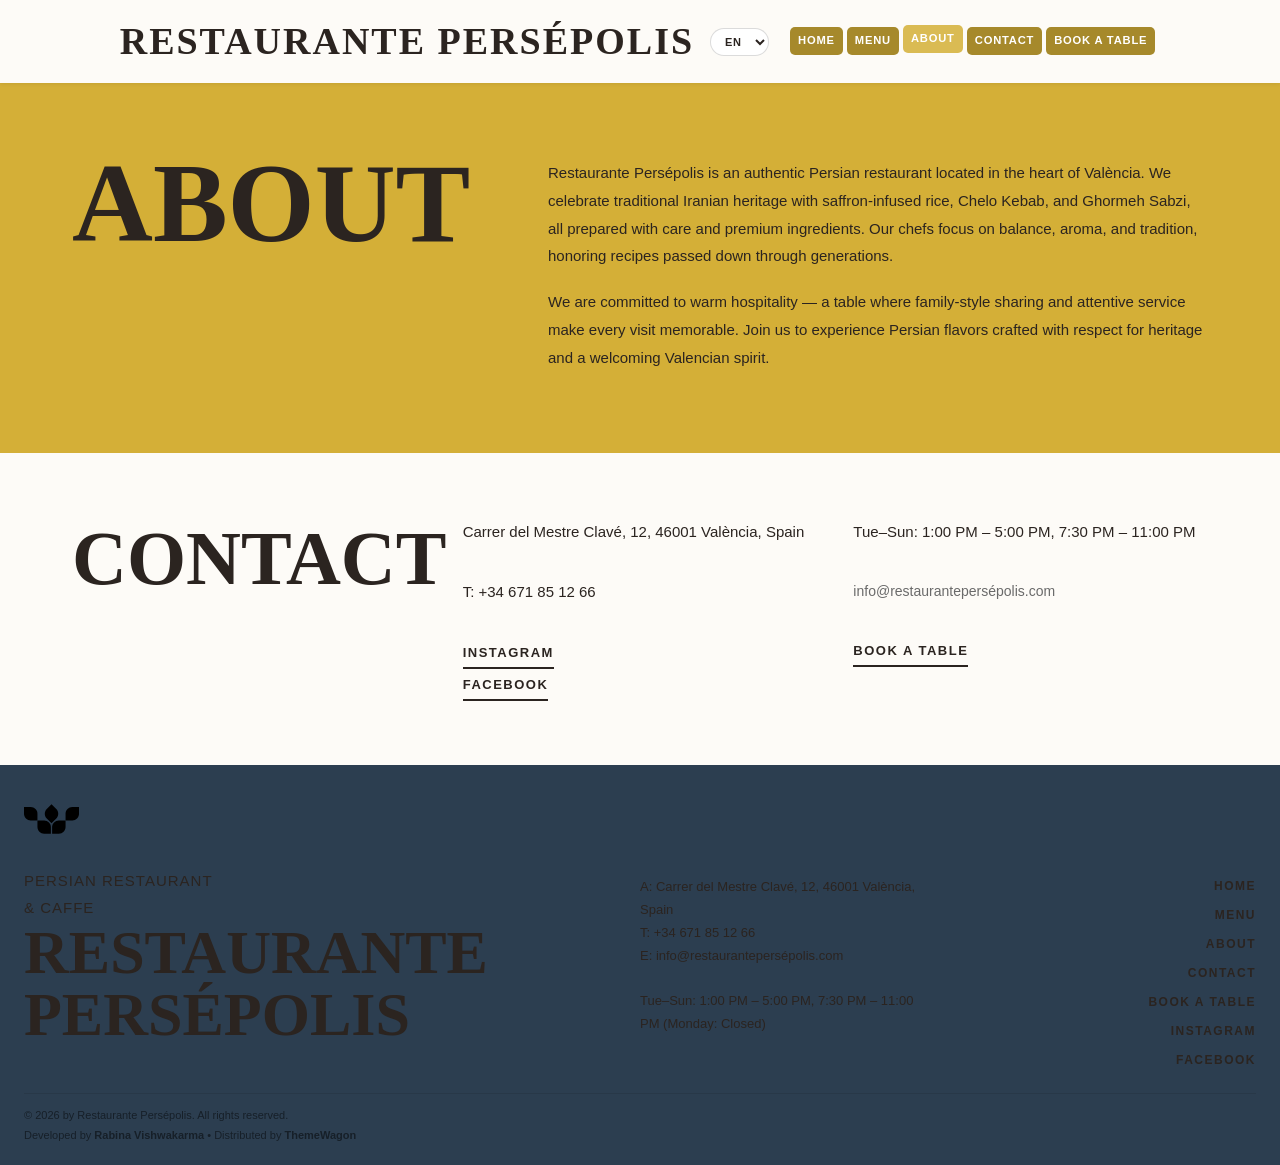
<file: about.html>
<!DOCTYPE html>
<html lang="en">
<head>
  <meta charset="UTF-8">
  <meta name="viewport" content="width=device-width, initial-scale=1.0">
  <meta name="description" content="About Restaurante Persépolis — Our story, traditional Persian recipes, and commitment to hospitality in València.">
  <title>About — Restaurante Persépolis</title>
  <link rel="icon" type="image/svg+xml" href="data:image/svg+xml,%3Csvg xmlns='http://www.w3.org/2000/svg' viewBox='0 0 180 97'%3E%3Cpath fill='%23999c68' d='M92 75c0-12.15 9.85-22 22-22h22v22c0 12.15-9.85 22-22 22H92V75Z'/%3E%3C/svg%3E">
  <link rel="stylesheet" href="css/style.css">
</head>
<body>

  <nav class="topnav" id="myTopnav">
    <div class="lang-select">
      <select id="langSelect" aria-label="Language">
        <option value="en">EN</option>
        <option value="es">ES</option>
      </select>
    </div>
    <div class="logo">RESTAURANTE PERSÉPOLIS</div>
    <div class="nav-links" id="navLinks">
      <a href="index.html" data-i18n="nav.home">HOME</a>
      <a href="menu.html" data-i18n="nav.menu">MENU</a>
      <a href="about.html" class="active" data-i18n="nav.about">ABOUT</a>
      <a href="about.html#contact" data-i18n="nav.contact">CONTACT</a>
      <a href="book-a-table.html" data-i18n="nav.book">BOOK A TABLE</a>
    </div>
  </nav>

  <div class="abt-cont-box" id="heroSection">

    <section class="about-box">
      <div class="text-name" data-i18n="about.heading">
        ABOUT
        <div class="footer-logo">
          <svg preserveAspectRatio="xMidYMid meet" viewBox="0 0 180 97" xmlns="http://www.w3.org/2000/svg" aria-hidden="true">
            <path fill="#000" d="M92 75c0-12.15 9.85-22 22-22h22v22c0 12.15-9.85 22-22 22H92V75Z"/>
            <path fill="#000" d="M136 31c0-12.15 9.85-22 22-22h22v22c0 12.15-9.85 22-22 22h-22V31Z"/>
            <path fill="#000" d="M88 75c0-12.15-9.85-22-22-22H44v22c0 12.15 9.85 22 22 22h22V75Z"/>
            <path fill="#000" d="M44 31c0-12.15-9.85-22-22-22H0v22c0 12.15 9.85 22 22 22h22V31Z"/>
            <path fill="#000" d="M74.556 46.67c-8.591-8.592-8.591-22.522 0-31.113L90.113 0l15.556 15.556c8.592 8.591 8.592 22.521 0 31.113L90.113 62.226 74.556 46.67Z"/>
          </svg>
        </div>
      </div>
      <div class="text-pra">
        <p data-i18n="about.paragraph1">Restaurante Persépolis is an authentic Persian restaurant located in the heart of València. We celebrate traditional Iranian heritage with saffron-infused rice, Chelo Kebab, and Ghormeh Sabzi, all prepared with care and premium ingredients. Our chefs focus on balance, aroma, and tradition, honoring recipes passed down through generations.</p>
        <p data-i18n="about.paragraph2">We are committed to warm hospitality — a table where family-style sharing and attentive service make every visit memorable. Join us to experience Persian flavors crafted with respect for heritage and a welcoming Valencian spirit.</p>
      </div>
    </section>

    <section class="contact-box" id="contact">
      <div class="text-box" data-i18n="about.contact_heading">CONTACT</div>
      <div class="text-content">
        Carrer del Mestre Clavé, 12, 46001 València, Spain<br><br>
        T: +34 671 85 12 66<br><br>
        <a href="#!" target="_blank" rel="noopener noreferrer">INSTAGRAM</a><br>
        <a href="#!" target="_blank" rel="noopener noreferrer">FACEBOOK</a>
      </div>
      <div class="text-content2">
        Tue–Sun: 1:00 PM – 5:00 PM, 7:30 PM – 11:00 PM<br>
        <br>
        <p>info@restaurantepersépolis.com</p><br>
        <a href="book-a-table.html" data-i18n="about.book_link">BOOK A TABLE</a>
      </div>
    </section>

  </div>

  <footer class="footer">
    <div class="footer-logo">
      <svg preserveAspectRatio="xMidYMid meet" viewBox="0 0 180 97" xmlns="http://www.w3.org/2000/svg" aria-hidden="true">
        <path fill="#000" d="M92 75c0-12.15 9.85-22 22-22h22v22c0 12.15-9.85 22-22 22H92V75Z"/>
        <path fill="#000" d="M136 31c0-12.15 9.85-22 22-22h22v22c0 12.15-9.85 22-22 22h-22V31Z"/>
        <path fill="#000" d="M88 75c0-12.15-9.85-22-22-22H44v22c0 12.15 9.85 22 22 22h22V75Z"/>
        <path fill="#000" d="M44 31c0-12.15-9.85-22-22-22H0v22c0 12.15 9.85 22 22 22h22V31Z"/>
        <path fill="#000" d="M74.556 46.67c-8.591-8.592-8.591-22.522 0-31.113L90.113 0l15.556 15.556c8.592 8.591 8.592 22.521 0 31.113L90.113 62.226 74.556 46.67Z"/>
      </svg>
    </div>
    <div class="footer-box">
      <div class="footer-box1">
        <p>PERSIAN RESTAURANT<br>&amp; CAFFE</p>
        <b>RESTAURANTE PERSÉPOLIS</b>
      </div>
      <div class="footer-box2" data-i18n="footer.contact_hours">
        A: Carrer del Mestre Clavé, 12, 46001 València, Spain<br>
        T: +34 671 85 12 66<br>
        E: info@restaurantepersépolis.com<br><br>
        Tue–Sun: 1:00 PM – 5:00 PM, 7:30 PM – 11:00 PM (Monday: Closed)
      </div>
      <div class="footer-box3">
        <a href="index.html">HOME</a>
        <a href="menu.html">MENU</a>
        <a href="about.html">ABOUT</a>
        <a href="about.html#contact">CONTACT</a>
        <a href="book-a-table.html">BOOK A TABLE</a>
        <a href=\"#!\" target=\"_blank\" rel=\"noopener noreferrer\">INSTAGRAM</a>
        <a href=\"#!\" target=\"_blank\" rel=\"noopener noreferrer\">FACEBOOK</a>
      </div>
    </div>
    <p>&copy; 2026 by Restaurante Persépolis. All rights reserved. <br> Developed by <a style="font-weight: bold;" href="https://github.com/Rabina-Vishwakarma/" target="_blank">Rabina Vishwakarma</a> • Distributed by <a style="font-weight: bold;" href="https://themewagon.com" target="_blank">ThemeWagon</a></p>
  </footer>

  <script src="js/main.js"></script>
</body>
</html>
</file>
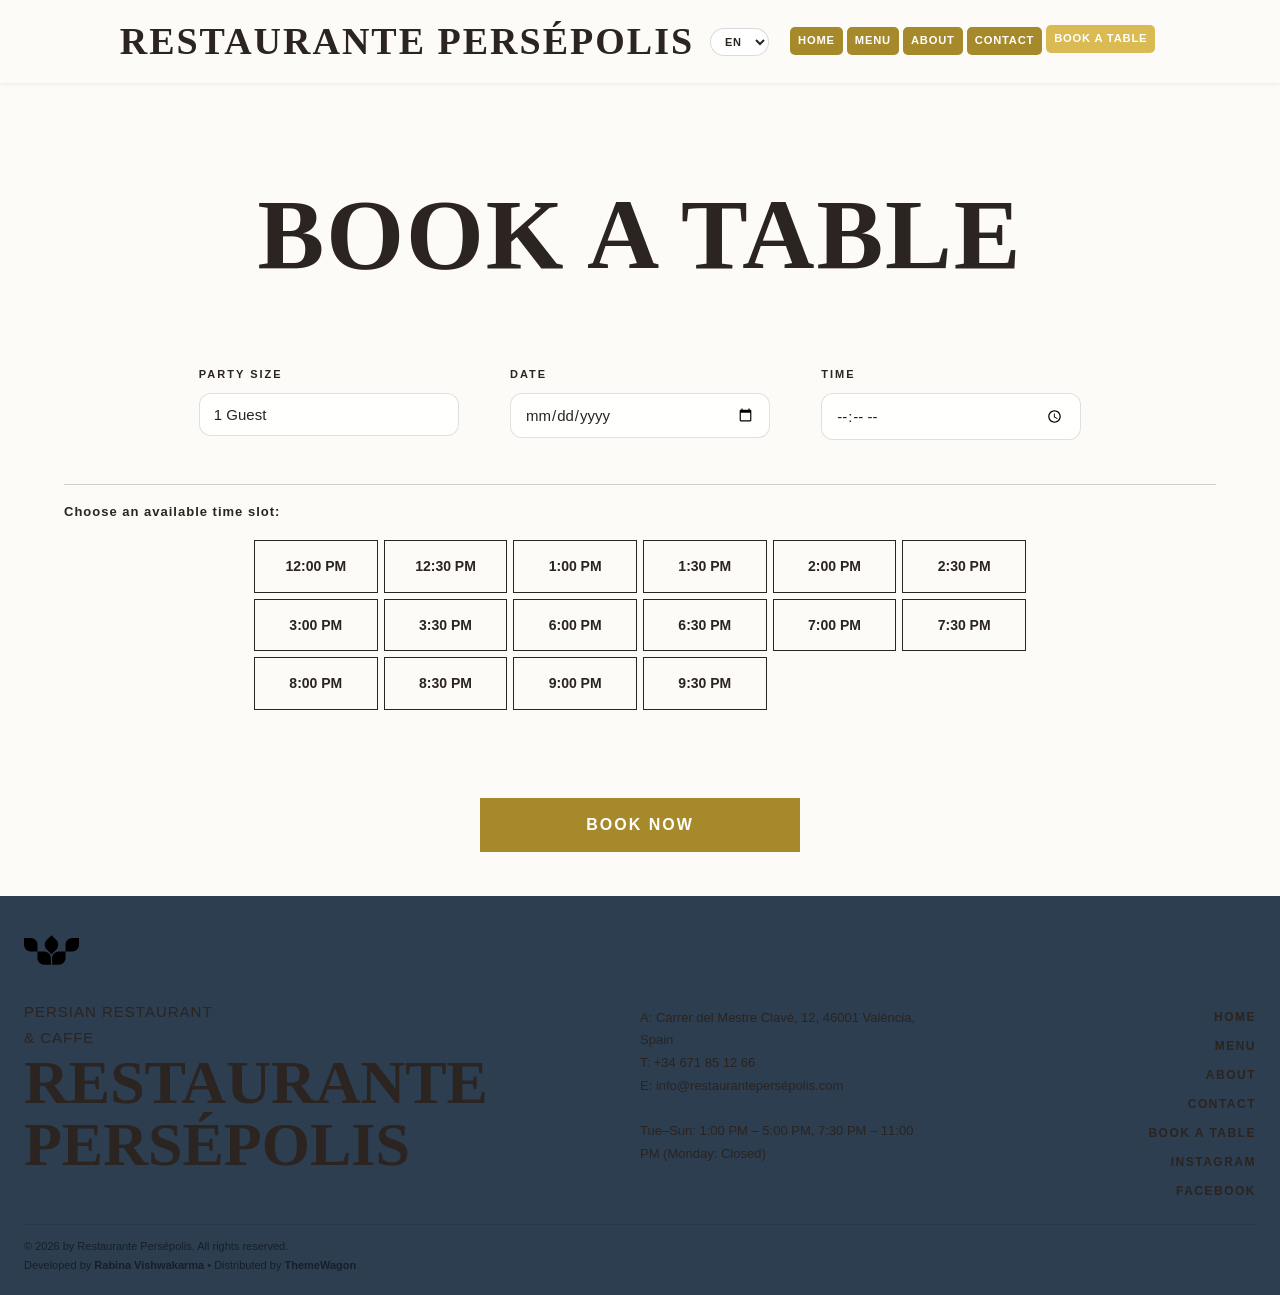
<file: book-a-table.html>
<!DOCTYPE html>
<html lang="en">
<head>
  <meta charset="UTF-8">
  <meta name="viewport" content="width=device-width, initial-scale=1.0">
  <meta name="description" content="Book a table at Restaurante Persépolis — Reserve your authentic Persian dining experience in València.">
  <title>Book a Table — Restaurante Persépolis</title>
  <link rel="icon" type="image/svg+xml" href="data:image/svg+xml,%3Csvg xmlns='http://www.w3.org/2000/svg' viewBox='0 0 180 97'%3E%3Cpath fill='%23999c68' d='M92 75c0-12.15 9.85-22 22-22h22v22c0 12.15-9.85 22-22 22H92V75Z'/%3E%3C/svg%3E">
  <link rel="stylesheet" href="css/style.css">
</head>
<body>

  <nav class="topnav" id="myTopnav">
    <div class="lang-select">
      <select id="langSelect" aria-label="Language">
        <option value="en">EN</option>
        <option value="es">ES</option>
      </select>
    </div>
    <div class="logo">RESTAURANTE PERSÉPOLIS</div>
    <div class="nav-links" id="navLinks">
      <a href="index.html" data-i18n="nav.home">HOME</a>
      <a href="menu.html" data-i18n="nav.menu">MENU</a>
      <a href="about.html" data-i18n="nav.about">ABOUT</a>
      <a href="about.html#contact" data-i18n="nav.contact">CONTACT</a>
      <a href="book-a-table.html" class="active" data-i18n="nav.book">BOOK A TABLE</a>
    </div>
  </nav>

  <div class="booking-header" id="heroSection">
    <h1 data-i18n="booking.title">BOOK A TABLE</h1>
  </div>

  <div class="booking-controls">
    <div class="booking-field">
      <label for="party-size" data-i18n="booking.party_size">Party Size</label>
      <select id="party-size" name="party-size">
        <option value="1">1 Guest</option>
        <option value="2">2 Guests</option>
        <option value="3">3 Guests</option>
        <option value="4">4 Guests</option>
        <option value="5">5 Guests</option>
        <option value="6">6 Guests</option>
        <option value="7">7 Guests</option>
        <option value="8">8 Guests</option>
        <option value="9">9 Guests</option>
        <option value="10">10 Guests</option>
      </select>
    </div>
    <div class="booking-field">
      <label for="date" data-i18n="booking.date">Date</label>
      <input type="date" id="date" name="date">
    </div>
    <div class="booking-field">
      <label for="time" data-i18n="booking.time">Time</label>
      <input type="time" id="time" name="time">
    </div>
  </div>

  <hr class="booking-divider">
  <div class="time-slot-label" data-i18n="booking.choose_slot">Choose an available time slot:</div>

  <div class="time-grid">
    <div class="time-slot">12:00 PM</div>
    <div class="time-slot">12:30 PM</div>
    <div class="time-slot">1:00 PM</div>
    <div class="time-slot">1:30 PM</div>
    <div class="time-slot">2:00 PM</div>
    <div class="time-slot">2:30 PM</div>
    <div class="time-slot">3:00 PM</div>
    <div class="time-slot">3:30 PM</div>
    <div class="time-slot">6:00 PM</div>
    <div class="time-slot">6:30 PM</div>
    <div class="time-slot">7:00 PM</div>
    <div class="time-slot">7:30 PM</div>
    <div class="time-slot">8:00 PM</div>
    <div class="time-slot">8:30 PM</div>
    <div class="time-slot">9:00 PM</div>
    <div class="time-slot">9:30 PM</div>
  </div>

  <button class="book-btn" data-i18n="booking.book_now">BOOK NOW</button>

  <div class="form-popup" id="myForm">
    <div class="form-container">
      <h1 data-i18n="booking.popup_title">Online reservations are<br>currently unavailable</h1>
      <p data-i18n="booking.popup_text">To make a reservation, contact us directly by phone at<br><strong>+34 671 85 12 66</strong></p>
      <button type="button" class="btn cancel" data-i18n="booking.close">CLOSE</button>
    </div>
  </div>

  <footer class="footer">
    <div class="footer-logo">
      <svg preserveAspectRatio="xMidYMid meet" viewBox="0 0 180 97" xmlns="http://www.w3.org/2000/svg" aria-hidden="true">
        <path fill="#000" d="M92 75c0-12.15 9.85-22 22-22h22v22c0 12.15-9.85 22-22 22H92V75Z"/>
        <path fill="#000" d="M136 31c0-12.15 9.85-22 22-22h22v22c0 12.15-9.85 22-22 22h-22V31Z"/>
        <path fill="#000" d="M88 75c0-12.15-9.85-22-22-22H44v22c0 12.15 9.85 22 22 22h22V75Z"/>
        <path fill="#000" d="M44 31c0-12.15-9.85-22-22-22H0v22c0 12.15 9.85 22 22 22h22V31Z"/>
        <path fill="#000" d="M74.556 46.67c-8.591-8.592-8.591-22.522 0-31.113L90.113 0l15.556 15.556c8.592 8.591 8.592 22.521 0 31.113L90.113 62.226 74.556 46.67Z"/>
      </svg>
    </div>
    <div class="footer-box">
      <div class="footer-box1">
        <p>PERSIAN RESTAURANT<br>&amp; CAFFE</p>
        <b>RESTAURANTE PERSÉPOLIS</b>
      </div>
      <div class="footer-box2" data-i18n="footer.contact_hours">
        A: Carrer del Mestre Clavé, 12, 46001 València, Spain<br>
        T: +34 671 85 12 66<br>
        E: info@restaurantepersépolis.com<br><br>
        Tue–Sun: 1:00 PM – 5:00 PM, 7:30 PM – 11:00 PM (Monday: Closed)
      </div>
      <div class="footer-box3">
        <a href="index.html">HOME</a>
        <a href="menu.html">MENU</a>
        <a href="about.html">ABOUT</a>
        <a href="about.html#contact">CONTACT</a>
        <a href="book-a-table.html">BOOK A TABLE</a>
        <a href="#!" target="_blank" rel="noopener noreferrer">INSTAGRAM</a>
        <a href="#!" target="_blank" rel="noopener noreferrer">FACEBOOK</a>
      </div>
    </div>
    <p>&copy; 2026 by Restaurante Persépolis. All rights reserved. <br> Developed by <a style="font-weight: bold;" href="https://github.com/Rabina-Vishwakarma/" target="_blank">Rabina Vishwakarma</a> • Distributed by <a style="font-weight: bold;" href="https://themewagon.com" target="_blank">ThemeWagon</a></p>
  </footer>

  <script src="js/main.js"></script>
  <script src="js/booktable.js"></script>
</body>
</html>
</file>
<file: css/style.css>
/* ============================================
  RESTAURANTE PERSÉPOLIS — Global Stylesheet
  ============================================ */

/* ---------- CSS Variables ---------- */
:root {
  --bg:           #fdfbf7;
  --accent:       #d4af37;
  --accent-dark:  #a6892b;
  --black:        #2b2420;
  --gray:         #6a6a6a;
  --footer-bg:    #2c3e50;
  --white:        #ffffff;
  --font-display: Georgia, "Times New Roman", serif;
  --font-body:    "Segoe UI", "Helvetica Neue", Arial, sans-serif;
}

/* ---------- Reset & Base ---------- */
*, *::before, *::after { box-sizing: border-box; margin: 0; padding: 0; }
html   { scroll-behavior: smooth; }
body   { font-family: var(--font-body); background-color: var(--bg); color: var(--black); overflow-x: hidden; font-size: 16px; line-height: 1.75; }
img    { display: block; max-width: 100%; height: auto; border-radius: 20px; }
a      { text-decoration: none; color: inherit; transition: color .2s; }


/* ============================================
   NAVBAR  — Logo centered top row, links row below
   ============================================ */
.topnav {
  position: fixed;
  top: 0; left: 0;
  width: 100%;
  background-color: rgba(253,251,247,0.98);
  z-index: 1000;
  box-shadow: 0 10px 30px rgba(0,0,0,0.08);
  transform: translateY(0);
  transition: transform .3s ease, box-shadow .3s ease;
  /* single-row horizontal layout */
  display: flex;
  flex-direction: row;
  align-items: center;
  justify-content: center;
  gap: 20px;
  padding: 12px 16px;
  flex-wrap: wrap;
}

.topnav.hidden {
  transform: translateY(-100%);
}

.topnav.shrink {
  padding: 8px 12px;
  gap: 16px;
}



.lang-select {
  position: static;
  transform: none;
  flex-shrink: 0;
  order: 1;
}

.lang-select select {
  font-family: var(--font-body);
  font-size: 11px;
  font-weight: 700;
  letter-spacing: 0.5px;
  border: 1px solid rgba(0,0,0,0.14);
  background: rgba(255,255,255,0.94);
  color: var(--black);
  padding: 6px 10px;
  border-radius: 999px;
  outline: none;
  cursor: pointer;
}

/* ── Single-row layout ── */
.logo {
  font-family: var(--font-display);
  font-size: clamp(18px, 3.5vw, 38px);
  font-weight: 700;
  letter-spacing: 2px;
  text-align: center;
  flex-shrink: 0;
  order: 0;
}

/* ── Row 2: links ── */
.nav-links {
  display: flex !important;
  align-items: center;
  justify-content: center !important;
  flex-direction: row !important;
  flex-wrap: nowrap !important;
  gap: 4px !important;
  padding: 5px !important;
  border-top: none;
  margin-top: 0;
  order: 2;
}

.nav-links a {
  font-size: 0.7rem !important;
  font-weight: 700;
  letter-spacing: 0.8px;
  color: var(--white);
  background-color: var(--accent-dark);
  padding: 4px 8px !important;
  border-radius: 5px;
  transition: opacity .2s, transform .2s, background-color .2s;
  white-space: nowrap !important;
  flex-shrink: 0;
  text-decoration: none;
  display: inline-block;
}

.nav-links a:hover,
.nav-links a.active {
  opacity: 0.85;
  transform: translateY(-2px);
  background-color: var(--accent);
}


/* ── No mobile collapse — horizontal layout on all screens ── */
@media (max-width: 768px) {
  .topnav {
    gap: 12px;
    padding: 10px 12px;
  }
  
  .logo {
    font-size: clamp(14px, 3vw, 32px);
  }
  
  .nav-links {
    gap: 4px !important;
    padding: 5px !important;
  }
  
  .nav-links a {
    font-size: 0.7rem !important;
    padding: 4px 8px !important;
  }
}


/* ============================================
   HERO — Rebuilt
   ============================================ */
.hero {
  /* margin-top set dynamically by JS */
  position: relative;
  min-height: clamp(480px, 78vh, 780px);
background: 
  linear-gradient(to bottom, rgba(0, 0, 0, 0.45), rgba(0, 0, 0, 0.15)),
  url('../images/hero.webp') center/cover no-repeat;
  background-repeat: no-repeat;
  background-position: center;
  background-size: cover;
  display: flex;
  flex-direction: column;
  align-items: flex-end;
  justify-content: flex-end;
  padding: 0 0 60px clamp(28px, 7vw, 100px);
  overflow: hidden;
}

/* Dark gradient overlay — bottom-heavy for readability */
.hero::before {
  content: '';
  position: absolute;
  inset: 0;
  background: linear-gradient(
    to top,
    rgba(0,0,0,0.80) 0%,
    rgba(0,0,0,0.35) 48%,
    rgba(0,0,0,0.06) 100%
  );
  pointer-events: none;
}

.hero-inner {
  position: relative;
  z-index: 1;
  max-width: 680px;
  right: 36px;
  text-align: right;
}

/* Eyebrow badge */
.hero-badge {
  display: inline-block;
  font-size: 10px;
  font-weight: 700;
  letter-spacing: 2px;
  color: var(--black);
  background: rgba(255,255,255,0.9);
  border: 1.5px solid rgba(212,175,55,0.35);
  padding: 7px 16px;
  margin-bottom: 22px;
  text-transform: uppercase;
  border-radius: 999px;
  box-shadow: 0 10px 30px rgba(0,0,0,0.08);
}

/* Main headline */
.hero-title {
  font-family: var(--font-display);
  font-size: clamp(46px, 9vw, 100px);
  font-weight: 900;
  color: var(--white);
  line-height: 1.05;
  letter-spacing: 0px;
  margin-bottom: 22px;
}

.hero-title em {
  font-style: italic;
  color: var(--accent);
}

/* Subheading */
.hero-sub {
  font-size: clamp(14px, 1.5vw, 17px);
  color: rgba(255,255,255,0.82);
  line-height: 1.75;
  max-width: 480px;
  margin-bottom: 34px;
}

/* CTA buttons */
.hero-ctas {
  display: flex;
  gap: 14px;
  flex-wrap: wrap;
  margin-bottom: 40px;
}

.btn-primary {
  display: inline-flex;
  align-items: center;
  justify-content: center;
  background-color: var(--accent-dark);
  color: var(--white);
  font-size: 11px;
  font-weight: 700;
  letter-spacing: 2px;
  padding: 16px 34px;
  border-radius: 999px;
  transition: opacity .2s, transform .2s;
}
.btn-primary:hover { opacity: .95; transform: translateY(-1px); }

.btn-ghost {
  display: inline-flex;
  align-items: center;
  justify-content: center;
  background: rgba(255,255,255,0.14);
  color: var(--white);
  font-size: 11px;
  font-weight: 700;
  letter-spacing: 2px;
  padding: 15px 32px;
  border: 1.5px solid rgba(255,255,255,0.55);
  border-radius: 999px;
  transition: background .2s, border-color .2s, transform .2s;
}
.btn-ghost:hover { background: rgba(255,255,255,0.2); border-color: rgba(255,255,255,0.85); transform: translateY(-1px); }



/* Scroll hint — bottom-right of hero */
.hero-scroll-hint {
  position: absolute;
  bottom: 28px;
  left: 36px;
  z-index: 1;
  display: flex;
  flex-direction: column;
  align-items: center;
  gap: 10px;
}

.hero-scroll-hint span {
  font-size: 9px;
  font-weight: 700;
  letter-spacing: 3px;
  color: rgba(255,255,255,0.5);
  writing-mode: vertical-rl;
  text-orientation: mixed;
}

.scroll-line {
  width: 1px;
  height: 48px;
  background: linear-gradient(to bottom, rgba(255,255,255,0.55), transparent);
}

@media (max-width: 560px) {
  .hero {
    padding: 0 18px 40px;
    min-height: clamp(360px, 56vh, 460px);
    align-items: flex-start;
    justify-content: flex-end;
  }
  .hero-inner {
    right: 0;
    text-align: left;
    max-width: 100%;
    width: 100%;
  }
  .hero-badge {
    margin-bottom: 12px;
    padding: 6px 13px;
    font-size: 10px;
  }
  .hero-title { font-size: clamp(28px, 11vw, 48px); line-height: 1.08; }
  .hero-sub {
    max-width: 100%;
    font-size: 15px;
    margin-bottom: 26px;
  }
  .hero-scroll-hint { display: none; }
  .hero-stat-sep { height: 30px; margin-right: 18px; }
  .hero-stat { padding-right: 18px; }
}


/* ============================================
   FEATURES STRIP
   ============================================ */
.features-strip {
  background-color: var(--black);
  color: var(--white);
  display: flex;
  justify-content: center;
  align-items: stretch;
  flex-wrap: wrap;
}

.feature-item {
  flex: 1;
  min-width: 180px;
  padding: clamp(22px, 3vw, 36px) clamp(16px, 2.5vw, 28px);
  text-align: center;
  border-right: 1px solid rgba(255,255,255,0.1);
  transition: background .2s, transform .2s;
  border-radius: 24px;
  background: rgba(255,255,255,0.03);
  box-shadow: inset 0 0 0 1px rgba(255,255,255,0.05);
}
.feature-item:last-child { border-right: none; }
.feature-item:hover { background: rgba(255,255,255,0.08); transform: translateY(-2px); }

.feature-icon {
  font-size: 28px;
  display: block;
  margin-bottom: 10px;
}

.feature-title {
  font-size: 11px;
  font-weight: 700;
  letter-spacing: 2px;
  text-transform: uppercase;
  margin-bottom: 8px;
}

.feature-desc {
  font-size: 12px;
  color: rgba(255,255,255,0.52);
  line-height: 1.65;
}

@media (max-width: 560px) {
  .features-strip { flex-direction: column; }
  .feature-item { border-right: none; border-bottom: 1px solid rgba(255,255,255,0.1); }
  .feature-item:last-child { border-bottom: none; }
}


/* ============================================
   MENU INTRO
   ============================================ */
.about {
  display: flex;
  align-items: center;
  background-color: var(--bg);
  padding: clamp(24px, 4vw, 56px) clamp(16px, 5vw, 60px);
  gap: 16px;
  flex-wrap: wrap;
}

.big-text {
  font-family: var(--font-display);
  font-size: clamp(40px, 8vw, 96px);
  font-weight: 900;
  flex: 1;
  min-width: 180px;
}

.small-text {
  flex: 1;
  min-width: 220px;
  font-size: clamp(13px, 1.5vw, 15px);
  line-height: 1.75;
}

.small-text a {
  display: inline-block;
  margin-top: 16px;
  font-size: 12px;
  font-weight: 700;
  letter-spacing: 2px;
  border-bottom: 2px solid var(--black);
  padding-bottom: 2px;
  color: var(--black);
  transition: opacity .2s;
}
.small-text a:hover { opacity: .6; }


/* ============================================
   IMAGE DUO
   ============================================ */
.image-box {
  display: flex;
  gap: 6px;
  padding: 0 6px 6px;
}

.img1, .img2 { flex: 1; overflow: hidden; }

.img1 img, .img2 img {
  width: 100%;
  height: clamp(200px, 35vw, 500px);
  object-fit: cover;
  transition: transform .4s ease;
  border-radius: 28px;
}
.img1 img:hover, .img2 img:hover { transform: scale(1.03); }

@media (max-width: 768px) {
  .image-box { flex-direction: column; }
  .img1 img, .img2 img { height: 230px; }
}


/* ============================================
   GREEN BANNER
   ============================================ */
.box-section {
  background-color: rgba(212,175,55,0.14);
  display: flex;
  align-items: center;
  gap: 32px;
  padding: clamp(32px, 5vw, 72px) clamp(20px, 6vw, 72px);
  flex-wrap: wrap;
  border-radius: 32px;
}

.box1 {
  font-family: var(--font-display);
  font-size: clamp(28px, 6vw, 80px);
  font-weight: 900;
  line-height: 1.1;
  flex: 1;
  min-width: 220px;
}

.box2 {
  flex: 1;
  min-width: 220px;
  font-size: clamp(13px, 1.5vw, 15px);
  line-height: 1.85;
}

.box2 a {
  display: inline-block;
  margin-top: 18px;
  font-size: 12px;
  font-weight: 700;
  letter-spacing: 2px;
  border-bottom: 2px solid var(--black);
  padding-bottom: 2px;
  color: var(--black);
  transition: opacity .2s;
}
.box2 a:hover { opacity: .6; }

@media (max-width: 680px) {
  .box-section { flex-direction: column; align-items: stretch; }
}


/* ============================================
   TESTIMONIAL STRIP
   ============================================ */
.testimonial-strip {
  background-color: var(--black);
  color: var(--white);
  padding: clamp(30px, 4vw, 56px) clamp(20px, 6vw, 90px);
  text-align: center;
}

.testimonial-slides {
  position: relative;
  min-height: 160px;
  max-width: 860px;
  margin: 0 auto;
}

.testimonial-slide {
  position: absolute;
  inset: 0;
  opacity: 0;
  transform: translateY(10px);
  transition: opacity .45s ease, transform .45s ease;
  display: flex;
  flex-direction: column;
  justify-content: center;
  align-items: center;
}

.testimonial-slide.active {
  opacity: 1;
  transform: translateY(0);
}

.testimonial-quote {
  font-family: var(--font-display);
  font-size: clamp(18px, 2.5vw, 28px);
  font-weight: 700;
  font-style: italic;
  line-height: 1.5;
  max-width: 760px;
  margin: 0 auto 18px;
  color: rgba(255,255,255,0.92);
}

.testimonial-author {
  font-size: 12px;
  font-weight: 700;
  letter-spacing: 1.8px;
  color: var(--accent);
  text-transform: uppercase;
}

.testimonial-dots {
  display: flex;
  justify-content: center;
  gap: 10px;
  margin-top: 18px;
}

.testimonial-dot {
  width: 10px;
  height: 10px;
  border-radius: 50%;
  border: 1px solid rgba(255,255,255,0.6);
  background: transparent;
  cursor: pointer;
  transition: background .2s, transform .2s;
}

.testimonial-dot.active,
.testimonial-dot:hover {
  background: var(--accent);
  transform: scale(1.1);
}

@media (max-width: 680px) {
  .testimonial-strip { padding: clamp(24px, 5vw, 38px) clamp(16px, 6vw, 32px); }
  .testimonial-quote { font-size: clamp(16px, 3.5vw, 22px); }
}


/* ============================================
   MOMENTS HEADING (tag)
   ============================================ */
.tag {
  display: flex;
  align-items: center;
  justify-content: space-between;
  padding: clamp(14px, 3vw, 36px) clamp(16px, 5vw, 60px);
  flex-wrap: wrap;
  gap: 12px;
}

.tag p {
  font-family: var(--font-display);
  font-size: clamp(22px, 5.5vw, 72px);
  font-weight: 900;
  letter-spacing: 1px;
}

.tag a {
  font-size: 11px;
  font-weight: 700;
  letter-spacing: 1.5px;
  color: var(--black);
  border-bottom: 2px solid var(--black);
  padding-bottom: 2px;
  transition: opacity .2s;
  white-space: nowrap;
}
.tag a:hover { opacity: .6; }


/* ============================================
   PHOTO GRID
   ============================================ */
.grid-container {
  display: grid;
  grid-template-columns: repeat(5, 1fr);
  gap: 6px;
  background-color: var(--black);
  padding: 6px;
}

.grid-container > div {
  position: relative;
  overflow: hidden;
  aspect-ratio: 1;
}

.grid-container img {
  width: 100%;
  height: 100%;
  object-fit: cover;
  transition: transform .35s ease, opacity .35s ease;
}

.grid-container video {
  width: 100%;
  height: 100%;
  object-fit: cover;
}

.grid-container > div:hover img { transform: scale(1.06); opacity: .75; }

.price {
  position: absolute;
  bottom: 0; left: 0; right: 0;
  background: rgba(0,0,0,0.62);
  color: var(--white);
  font-size: 12px;
  padding: 7px 10px;
  transform: translateY(100%);
  transition: transform .3s ease;
}
.grid-container > div:hover .price { transform: translateY(0); }

.item8  { grid-column: span 2; grid-row: span 2; }
.item16 { grid-column: span 2; }

@media (max-width: 900px) {
  .grid-container { grid-template-columns: repeat(3, 1fr); }
  .item8 { grid-column: span 1; grid-row: span 1; }
  .item16 { grid-column: span 1; }
}
@media (max-width: 560px) {
  .grid-container { grid-template-columns: repeat(2, 1fr); gap: 4px; padding: 4px; }
  .item8 { grid-column: span 1; }
  .item16 { grid-column: span 1; }
}


/* ============================================
   FOOTER
   ============================================ */
.footer {
  background-color: var(--footer-bg);
  padding: 32px 24px 20px;
}

.footer-logo svg {
  height: 44px;
  width: 55px;
  margin-bottom: 18px;
}

.footer-box {
  display: flex;
  gap: 24px;
  flex-wrap: wrap;
  margin-bottom: 22px;
}

.footer-box1 { flex: 2; min-width: 160px; }
.footer-box1 p { font-size: 15px; letter-spacing: 1px; }
.footer-box1 b {
  font-family: var(--font-display);
  font-size: clamp(32px, 5vw, 62px);
  display: block;
  line-height: 1;
}

.footer-box2 {
  flex: 1;
  min-width: 140px;
  font-size: 13px;
  line-height: 1.75;
  padding-top: 8px;
}

/* ── Footer nav: column layout (like user requested) ── */
.footer-box3 {
  flex: 1;
  min-width: 120px;
  display: flex;
  flex-direction: column;   /* VERTICAL column of links */
  align-items: flex-end;
  gap: 8px;
  padding-top: 8px;
}

.footer-box3 a {
  font-size: 12px;
  font-weight: 600;
  letter-spacing: 1.5px;
  color: var(--black);
  transition: color .2s;
}
.footer-box3 a:hover { color: var(--white); }

.footer > p:last-child {
  font-size: 11px;
  color: rgba(0,0,0,0.5);
  margin-top: 14px;
  border-top: 1px solid rgba(0,0,0,0.1);
  padding-top: 12px;
}

@media (max-width: 480px) {
  .footer-box { flex-direction: column; gap: 26px; }
  .footer-box3 { align-items: flex-start; }
  .footer-box1 b { font-size: 36px; }
}


/* ============================================
   MENU PAGE (video hero, menu panel)
   ============================================ */
.menu-hero {
  margin-top: 0;
  position: relative;
  width: 100%;
  height: clamp(240px, 45vw, 540px);
  overflow: hidden;
  background: var(--black);
}
.menu-hero video { width: 100%; height: 100%; object-fit: cover; opacity: .85; }
.menu-hero-title {
  position: absolute;
  inset: 0;
  display: flex;
  align-items: center;
  justify-content: center;
  font-family: var(--font-display);
  font-size: clamp(48px, 12vw, 130px);
  font-weight: 900;
  color: var(--white);
  letter-spacing: 4px;
  text-shadow: 0 4px 20px rgba(0,0,0,0.5);
  pointer-events: none;
}

.menu-panel {
  background-color: var(--bg);
  padding: clamp(24px, 4vw, 60px) clamp(16px, 5vw, 64px);
}

.menu-images-row {
  display: flex;
  gap: 12px;
  margin-bottom: 40px;
  flex-wrap: wrap;
}
.menu-images-row .img-box { flex: 1; min-width: 120px; overflow: hidden; }
.menu-images-row .img-box img {
  width: 100%;
  height: clamp(120px, 20vw, 220px);
  object-fit: cover;
  transition: transform .35s ease;
  border-radius: 24px;
}
.menu-images-row .img-box img:hover { transform: scale(1.05); }

.menu-grid {
  display: grid;
  grid-template-columns: repeat(auto-fill, minmax(260px, 1fr));
  gap: 32px;
}

.menu-category {
  border-top: 1px solid rgba(0,0,0,0.12);
  padding: 22px;
  background: rgba(255,255,255,0.95);
  border-radius: 28px;
  box-shadow: 0 16px 35px rgba(0,0,0,0.06);
}
.menu-category h3 {
  font-family: var(--font-display);
  font-size: 13px;
  font-weight: 700;
  letter-spacing: 2px;
  text-transform: uppercase;
  margin-bottom: 18px;
}

.menu-row {
  display: flex;
  justify-content: space-between;
  align-items: baseline;
  padding: 9px 0;
  border-bottom: 1px dotted rgba(0,0,0,0.2);
  font-size: 14px;
  gap: 12px;
}
.menu-row:last-child { border-bottom: none; }
.dish-name { flex: 1; }
.dish-price { font-weight: 700; white-space: nowrap; }

@media (max-width: 560px) {
  .menu-grid { grid-template-columns: 1fr; }
  .menu-hero-title { font-size: clamp(28px, 10vw, 48px); letter-spacing: 2px; }
  .menu-images-row { gap: 12px; }
}


/* ============================================
   ABOUT PAGE
   ============================================ */
.abt-cont-box { margin-top: 0; background-color: var(--accent); }

.about-box {
  display: flex;
  gap: 36px;
  padding: clamp(36px, 5vw, 80px) clamp(24px, 6vw, 72px);
  flex-wrap: wrap;
  align-items: flex-start;
}

.text-name {
  flex: 1;
  min-width: 200px;
  font-family: var(--font-display);
  font-size: clamp(48px, 10vw, 112px);
  font-weight: 900;
  line-height: 1;
  display: flex;
  flex-direction: column;
  gap: 32px;
}
.text-name .footer-logo svg { height: 44px; width: 55px; margin: 0; }

.text-pra { flex: 1.5; min-width: 260px; padding-top: 12px; }
.text-pra p { font-size: clamp(13px, 1.5vw, 15px); line-height: 1.85; margin-bottom: 18px; }


/* ============================================
   CONTACT SECTION
   ============================================ */
.contact-box {
  background-color: var(--bg);
  display: flex;
  gap: 36px;
  padding: clamp(36px, 5vw, 80px) clamp(24px, 6vw, 72px);
  flex-wrap: wrap;
  align-items: flex-start;
}

.text-box {
  font-family: var(--font-display);
  font-size: clamp(36px, 7vw, 76px);
  font-weight: 900;
  flex: 1;
  min-width: 180px;
  line-height: 1.1;
}

.text-content,
.text-content2 {
  flex: 1;
  min-width: 180px;
  font-size: clamp(13px, 1.5vw, 15px);
  line-height: 2;
}

.text-content a, .text-content2 a {
  display: inline-block;
  font-weight: 700;
  letter-spacing: 1.5px;
  font-size: 13px;
  color: var(--black);
  border-bottom: 2px solid var(--black);
  padding-bottom: 1px;
  transition: opacity .2s;
}
.text-content a:hover, .text-content2 a:hover { opacity: .6; }
.text-content2 p { font-size: 14px; color: var(--gray); }

@media (max-width: 600px) {
  .about-box, .contact-box { flex-direction: column; }
}


/* ============================================
   BOOK A TABLE PAGE
   ============================================ */
.booking-header {
  margin-top: 0;
  text-align: center;
  padding: clamp(44px, 8vw, 110px) 20px clamp(20px, 4vw, 44px);
}
.booking-header h1 {
  font-family: var(--font-display);
  font-size: clamp(36px, 9vw, 100px);
  font-weight: 900;
  letter-spacing: 2px;
  line-height: 1;
}

.booking-controls {
  display: flex;
  justify-content: center;
  gap: clamp(12px, 4vw, 52px);
  padding: clamp(14px, 3vw, 36px) clamp(12px, 5vw, 64px);
  flex-wrap: wrap;
}

.booking-field {
  display: flex;
  flex-direction: column;
  gap: 8px;
  min-width: 140px;
  flex: 1;
  max-width: 260px;
}
.booking-field label {
  font-size: 11px;
  font-weight: 700;
  letter-spacing: 2px;
  text-transform: uppercase;
}
.booking-field select,
.booking-field input[type="date"],
.booking-field input[type="time"] {
  font-family: var(--font-body);
  font-size: 15px;
  padding: 12px 14px;
  background: rgba(255,255,255,0.88);
  border: 1px solid rgba(0,0,0,0.12);
  border-radius: 12px;
  outline: none;
  cursor: pointer;
  width: 100%;
  color: var(--black);
  appearance: none;
  -webkit-appearance: none;
}
.booking-field select:focus,
.booking-field input:focus { border-bottom-color: var(--accent-dark); }

.booking-divider {
  border: none;
  border-top: 1px solid rgba(0,0,0,0.18);
  margin: 8px clamp(16px, 5vw, 64px);
}

.time-slot-label {
  font-size: 13px;
  font-weight: 600;
  letter-spacing: 1px;
  padding: 8px clamp(16px, 5vw, 64px) 16px;
}

.time-grid {
  display: grid;
  grid-template-columns: repeat(auto-fill, minmax(110px, 1fr));
  gap: 6px;
  padding: 0 clamp(12px, 5vw, 64px) clamp(40px, 7vw, 88px);
  max-width: 900px;
  margin: 0 auto;
}

.time-slot {
  border: 1.5px solid var(--black);
  text-align: center;
  font-size: 14px;
  font-weight: 600;
  padding: 13px 8px;
  cursor: pointer;
  transition: background-color .2s, color .2s;
  user-select: none;
}
.time-slot:hover, .time-slot.selected {
  background-color: var(--accent-dark);
  color: var(--white);
  border-color: var(--accent-dark);
}

.book-btn {
  display: block;
  background-color: var(--accent-dark);
  color: var(--white);
  font-family: var(--font-body);
  font-size: 16px;
  font-weight: 700;
  letter-spacing: 2px;
  padding: 18px 32px;
  border: none;
  cursor: pointer;
  width: clamp(200px, 80%, 320px);
  margin: 0 auto 44px;
  transition: opacity .2s;
}
.book-btn:hover { opacity: .85; }

.form-popup {
  display: none;
  position: fixed;
  inset: 0;
  background: rgba(0,0,0,0.52);
  z-index: 2000;
  align-items: center;
  justify-content: center;
}
.form-popup.active { display: flex; }

.form-container {
  background: var(--white);
  padding: 44px 36px;
  max-width: 440px;
  width: 90%;
  text-align: center;
  position: relative;
}
.form-container h1 {
  font-family: var(--font-display);
  font-size: clamp(20px, 4vw, 26px);
  font-weight: 700;
  line-height: 1.3;
  margin-bottom: 16px;
}
.form-container p { font-size: 14px; color: var(--gray); margin-bottom: 28px; line-height: 1.75; }

.btn.cancel {
  background: var(--black);
  color: var(--white);
  border: none;
  padding: 14px 40px;
  font-size: 14px;
  font-weight: 600;
  letter-spacing: 1.5px;
  cursor: pointer;
  transition: opacity .2s;
}
.btn.cancel:hover { opacity: .75; }

@media (max-width: 480px) {
  .booking-controls { flex-direction: column; align-items: stretch; }
  .booking-field { max-width: 100%; }
}
</file>
